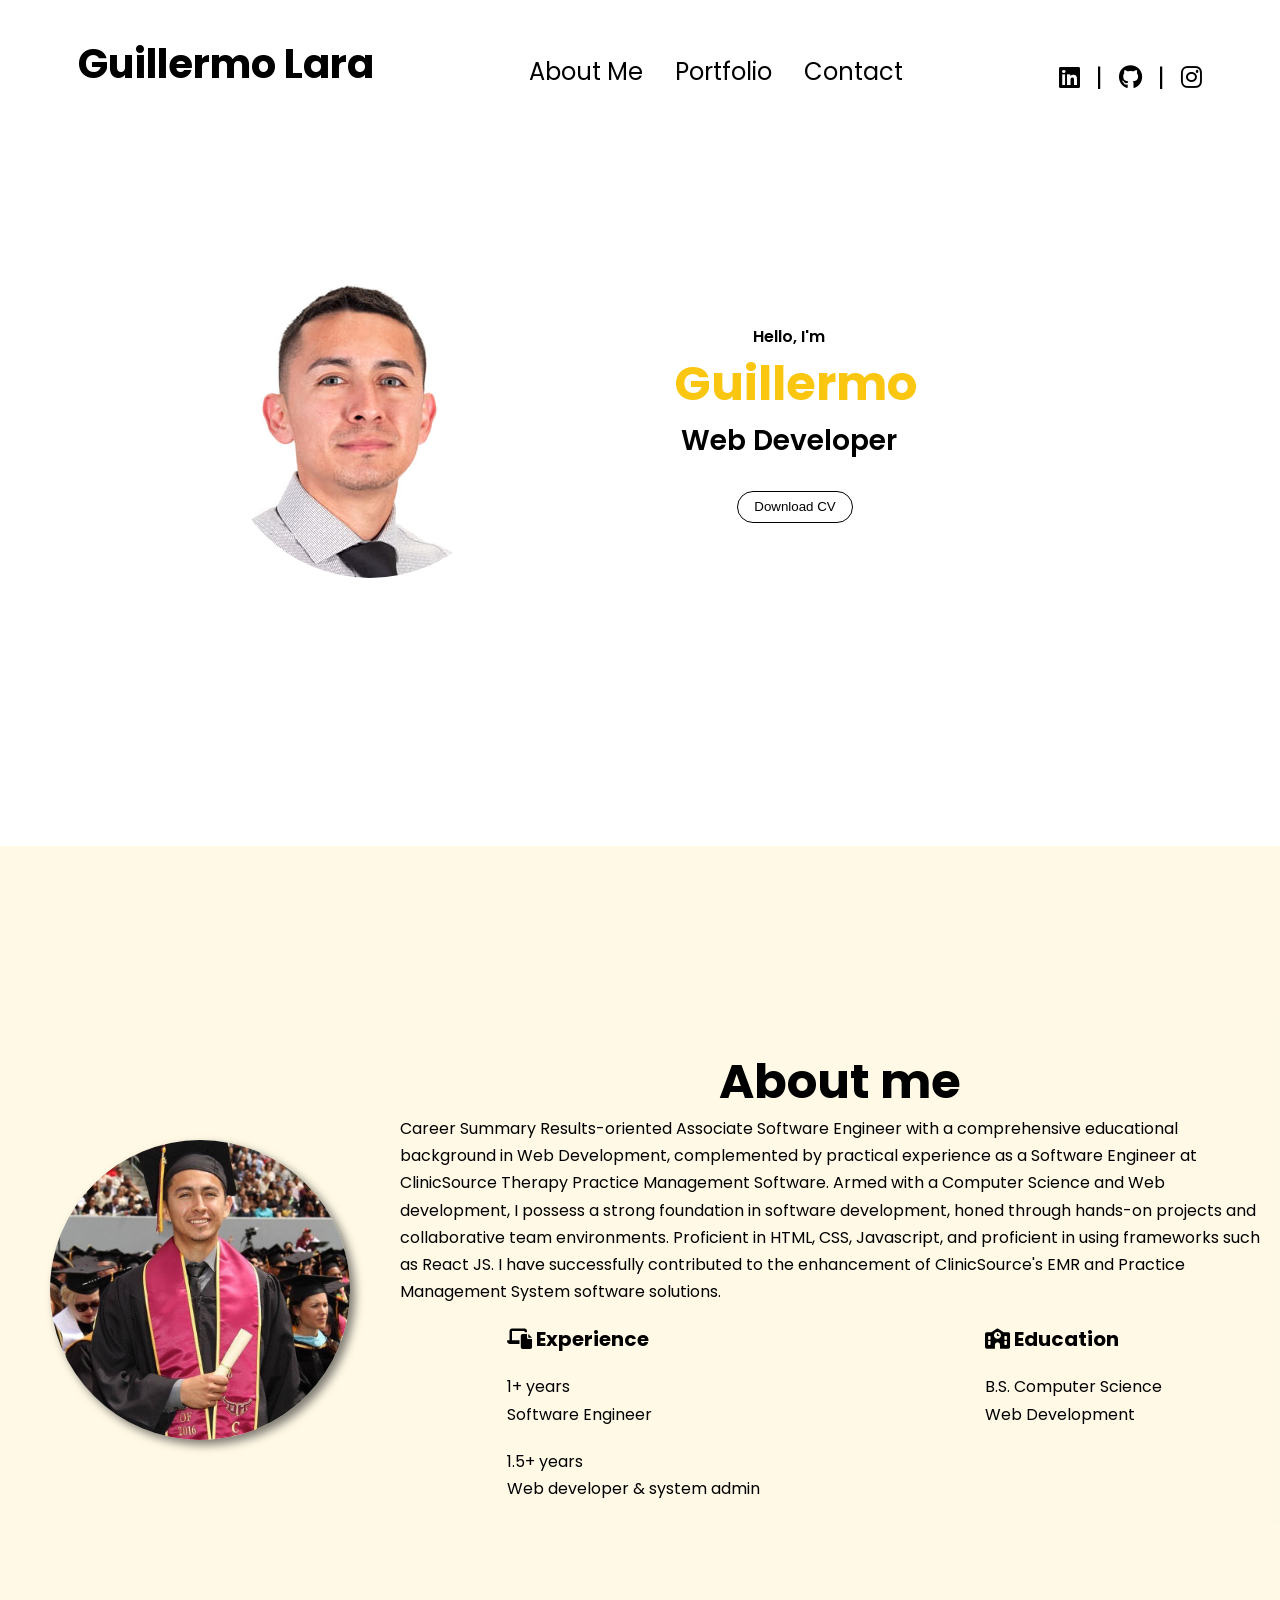
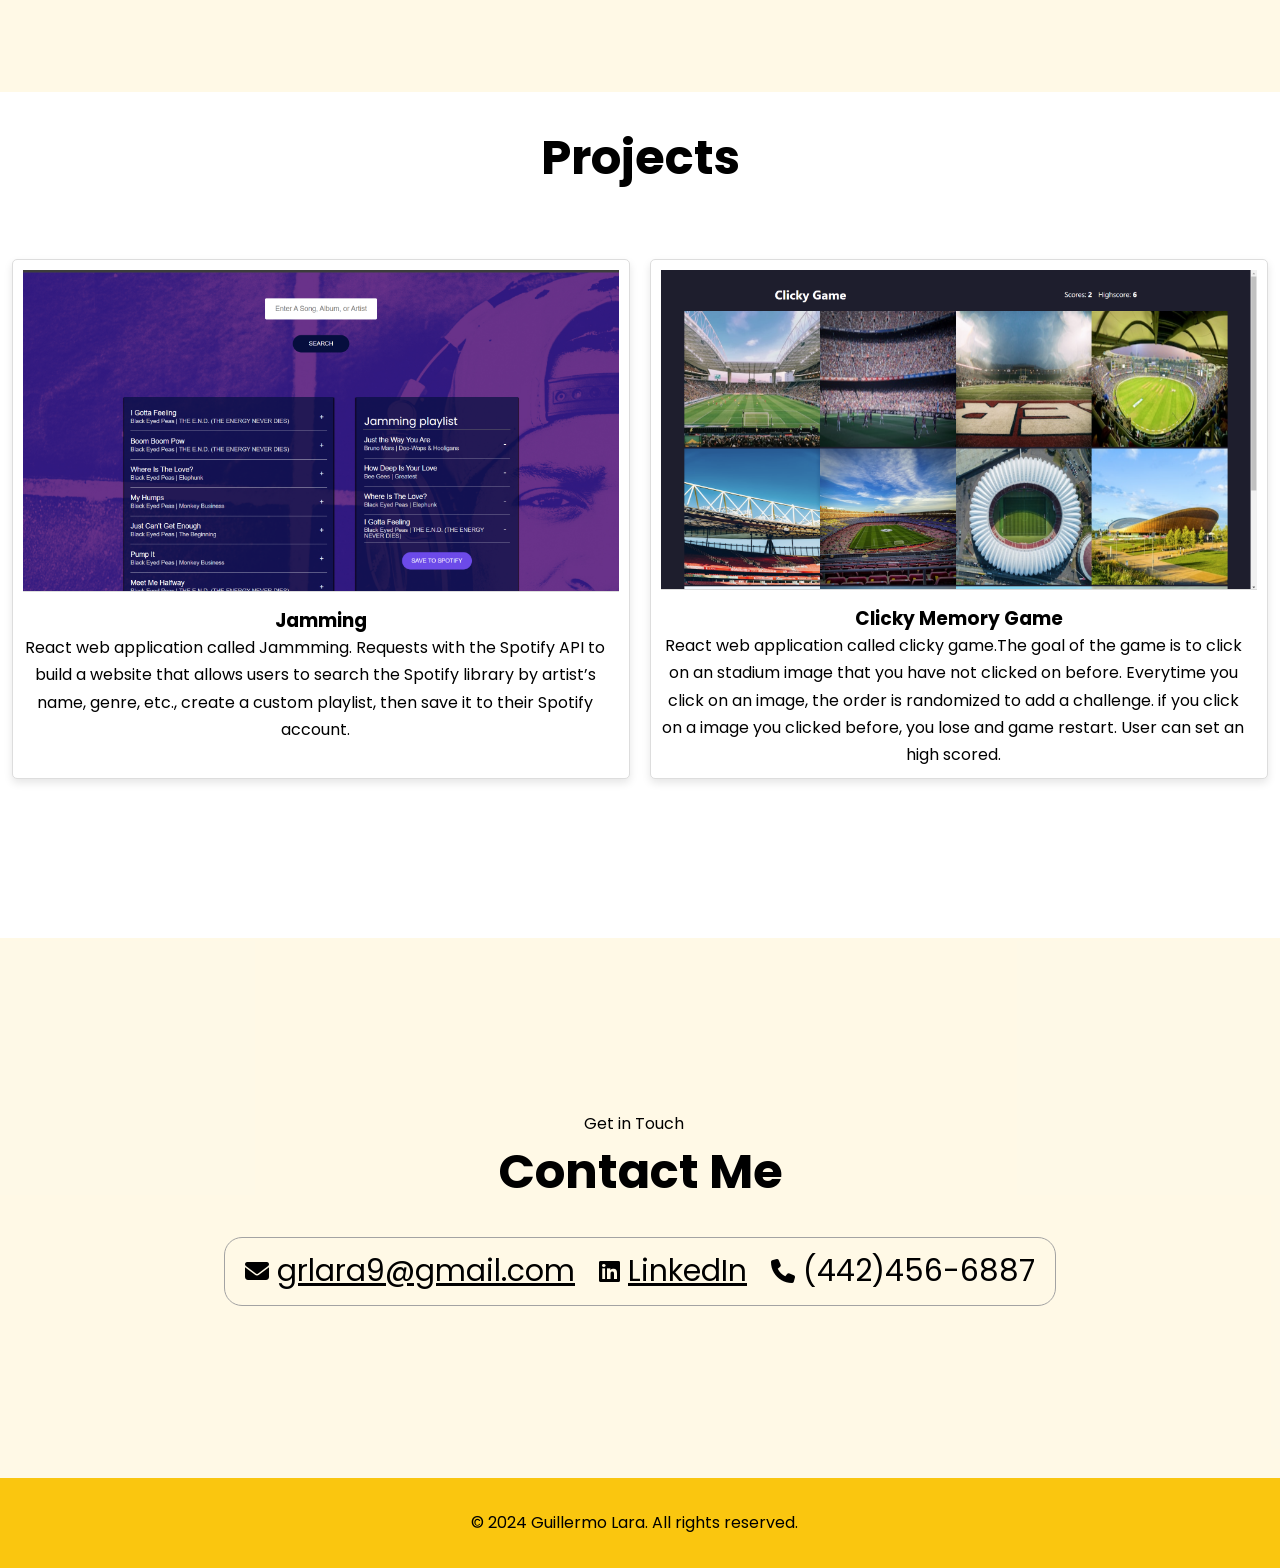
<file: index.html>
<!doctype html>
<html lang="en">
  <head>
    <meta charset="UTF-8" />
    <meta name="viewport" content="width=device-width, initial-scale=1.0" />
    <link rel="preconnect" href="https://fonts.googleapis.com" />
    <link rel="preconnect" href="https://fonts.gstatic.com" crossorigin />
    <link
      href="https://fonts.googleapis.com/css2?family=Poppins:wght@300;400;600;700&display=swap"
      rel="stylesheet"
    />
    <link
      rel="stylesheet"
      href="https://cdnjs.cloudflare.com/ajax/libs/font-awesome/6.7.2/css/all.min.css"
    />

    <link
      href="https://fonts.googleapis.com/css?family=Great+Vibes&display=swap"
      rel="stylesheet"
    />
    <link rel="stylesheet" href="/style.css" />
    <title>Document</title>
  </head>
  <body>
    <nav id="desktop-nav">
      <div class="navbar-brand text-lg">
        <a href="#home"> Guillermo Lara </a>
      </div>

      <ul class="nav-links">
        <li>
          <a href="#aboutme">About Me</a>
        </li>
        <li>
          <a href="#portfolio">Portfolio</a>
        </li>
        <li>
          <a href="#contact">Contact</a>
        </li>
      </ul>
      <div class="social-icons">
        <a href="https://www.linkedin.com/in/grlara9/">
          <i class="fa-brands fa-linkedin"></i>
        </a>
        |
        <a href="https://github.com/grlara9">
          <i class="fa-brands fa-github"></i>
        </a>
        |
        <a href="https://www.instagram.com/grlara9/">
          <i class="fa-brands fa-instagram"></i>
        </a>
      </div>
    </nav>
    <!-- Hamburger Menu -->
    <nav id="hamburger-nav">
      <div class="navbar-brand"><a href="#home"> Guillermo Lara </a></div>
      <div class="hamburger-menu">
        <div class="hamburger-icon" id="menu-btn">
          <span></span>
          <span></span>
          <span></span>
        </div>
        <ul class="menu-links" id="menu">
          <li>
            <a href="#aboutme">About Me</a>
          </li>
          <li>
            <a href="#portfolio">Portfolio</a>
          </li>
          <li>
            <a href="#contact">Contact</a>
          </li>
        </ul>
      </div>
    </nav>
    <section id="home" class="container-grid-col">
      <div class="profile">
        <img src="./images/guillermo.jpg" alt="memo" />
      </div>
      <div class="section__text">
        <p class="section__text__p1">Hello, I'm</p>
        <h1 class="title">
          <span style="color: var(--color-primary)">Guillermo</span>
        </h1>
        <p class="section__text__p2">Web Developer</p>
        <div class="btn-container">
          <button
            class="btn btn-dark-outline"
            onclick="
              window.open('./assets/Guillermo Lara_Software Engineer.docx.pdf')
            "
          >
            Download CV
          </button>
        </div>
      </div>
    </section>
    <section id="aboutme">
      <div class="profile">
        <img src="/images/guillermo2.jpg" alt="my profile picture" />
      </div>

      <div class="detail-container">
        <h1 class="title">About me</h1>
        <p class="text-sm">
          Career Summary Results-oriented Associate Software Engineer with a
          comprehensive educational background in Web Development, complemented
          by practical experience as a Software Engineer at ClinicSource Therapy
          Practice Management Software. Armed with a Computer Science and Web
          development, I possess a strong foundation in software development,
          honed through hands-on projects and collaborative team environments.
          Proficient in HTML, CSS, Javascript, and proficient in using
          frameworks such as React JS. I have successfully contributed to the
          enhancement of ClinicSource's EMR and Practice Management System
          software solutions.<br />
        </p>
        <div class="about-containers">
          <div class="details-container">
            <h3 class="text-md">
              <i class="fa-solid fa-laptop-file"></i>&nbsp;Experience
            </h3>
            <p class="text-sm">1+ years <br />Software Engineer</p>
            <p class="text-sm">1.5+ years <br />Web developer & system admin</p>
          </div>
          <div class="details-container">
            <h3 class="text-md">
              <i class="fa-solid fa-school"></i>&nbsp;Education
            </h3>
            <p class="text-sm">B.S. Computer Science<br />Web Development</p>
          </div>
        </div>
      </div>
    </section>
    <section id="portfolio">
      <h1 class="title">Projects</h1>
      <div class="project-grid-col">
        <div class="project">
          <a href="https://jamming-musicplayer.netlify.app/"
            ><img src="./images/jamming.png" alt="Project 1 Image"
          /></a>
          <h3>Jamming</h3>
          <p>
            React web application called Jammming. Requests with the Spotify API
            to build a website that allows users to search the Spotify library
            by artist’s name, genre, etc., create a custom playlist, then save
            it to their Spotify account.
          </p>
        </div>
        <div class="project">
          <a href="https://stadium-clicky-game.netlify.app/"
            ><img src="./images/clicky game.png" alt="Project 2 Image"
          /></a>
          <h3>Clicky Memory Game</h3>
          <p>
            React web application called clicky game.The goal of the game is to
            click on an stadium image that you have not clicked on before.
            Everytime you click on an image, the order is randomized to add a
            challenge. if you click on a image you clicked before, you lose and
            game restart. User can set an high scored.
          </p>
        </div>
      </div>
    </section>
    <section id="contact">
      <p class="section__text__p1">Get in Touch</p>
      <h1 class="title">Contact Me</h1>
      <div class="contact-info-upper-container">
        <div class="contact-info-container">
          <i class="fa-solid fa-envelope"></i>
          <p><a href="mailto:grlara9@gmail.com">grlara9@gmail.com</a></p>
        </div>
        <div class="contact-info-container">
          <i class="fa-brands fa-linkedin"></i>
          <p><a href="https://www.linkedin.com/in/grlara9/">LinkedIn</a></p>
        </div>
        <div class="contact-info-container">
          <i class="fa-solid fa-phone"></i>
          <p>(442)456-6887</p>
        </div>
      </div>
    </section>

    <footer class="footer">
      <div class="footer-container">
        <p>© 2024 Guillermo Lara. All rights reserved.</p>
      </div>
    </footer>

    <script src="/javascript/scripts.js"></script>
  </body>
</html>
</file>
<file: style.css>
@import url("https://fonts.googleapis.com/css2?family=Open+Sans:wght@400;600;700&display=swap");

:root {
  --color-primary: #fac60f;
  --color-secondary: #fac60f1a;
}

* {
  box-sizing: border-box;
  margin: 0;
  padding: 0;
}

html,
body {
  font-family: "Poppins", sans-serif;
  line-height: 1.4;
  color: #000;
  height: 100%;
}

ul {
  list-style: none;
}

p {
  margin-right: 12px;
  line-height: 1.7;
}

section a {
  color: #fff;
}

/* Navbar */
nav {
  display: flex;
  justify-content: space-around;
  align-items: center;
  height: 16vh;
  transition: all 0.5s ease;
  position: fixed;
  width: 100%;
  background-color: #ffffff;
}

nav.sticky {
  padding: 12px 0;
  background: var(--color-primary);
}

.navbar-brand {
  font-weight: bold;
}
.navbar-brand a {
  color: #000;
  text-decoration: none;
}

.navbar-brand a:hover {
  color: var(--color-primary);
  transition: all 0.3s ease;
}

nav.sticky .navbar-brand a:hover {
  color: #ffffff;
}

.nav-links {
  display: flex;
  align-items: center;
  gap: 2rem;
  font-size: 1.5rem;
}

.nav-links a {
  text-decoration: none;
  color: #000;
}

.nav-links a:hover {
  color: var(--color-primary);
  text-decoration: underline;
  text-underline-offset: 8px;
  transition: all 0.4s ease;
}

nav.sticky .nav-links a:hover {
  color: #ffffff;
}

.social-icons {
  font-size: 1.5rem;
  gap: 1rem;
}

.social-icons a {
  color: #000;
}

.social-icons a:hover {
  color: var(--color-primary);
  transition: all 0.4s ease;
}

nav.sticky .social-icons a:hover {
  color: #ffffff;
  transition: all 0.4s ease;
}

/*Hamburger menu*/
#hamburger-nav {
  display: none;
}

nav.sticky #hamburger-nav {
  background: var(--color-primary);
}

#hamburger-nav .navbar-brand a {
  font-size: 2.5rem;
}

.navbar-brand a:hover {
  color: var(--color-primary);
  transition: all 0.3s ease;
}

.hamburger-menu {
  position: relative;
  display: inline-block;
}

.hamburger-icon {
  display: flex;
  flex-direction: column;
  justify-content: space-between;
  height: 24px;
  width: 30px;
  cursor: pointer;
}

.hamburger-icon span {
  width: 100%;
  height: 2px;
  background-color: black;
  transition: all 0.3s ease-in-out;
}

.menu-links {
  position: fixed;
  top: 80px;
  right: 20px;
  margin-top: 10px;
  background-color: rgb(240, 236, 236);
  width: 320px;
  max-height: 0;
  opacity: 0;
  overflow: hidden;
  transform: translateX(100%);
  transition:
    max-height 0.3s ease-in-out,
    opacity 0.3s ease-in-out,
    transform 0.3s ease-in-out;
}

.menu-links a {
  display: block;
  padding: 25px 20px;
  text-align: center;
  font-size: 1.5rem;
  color: black;
  text-decoration: none;
  transition: all 0.3 ease-in-out;
}

.menu-links li {
  list-style: none;
}

.menu-links.open {
  max-height: 300px;
  opacity: 1;
  transform: translateX(0);
}

.hamburger-icon.open span:first-child {
  transform: rotate(45deg) translate(10px, 5px);
}

.hamburger-icon.open span:nth-child(2) {
  opacity: 0;
}

.hamburger-icon.open span:last-child {
  transform: rotate(-45deg) translate(10px, -5px);
}

.hamburger-icon span:first-child {
  transform: none;
}

.hamburger-icon span:first-child {
  opacity: 1;
}

.hamburger-icon span:first-child {
  transform: none;
}

.no-scroll {
  overflow: hidden;
}

/* Box */
.box {
  margin-bottom: 30px;
}

.box-text {
  text-align: center;
}

section {
  padding-top: 32px;
  height: 94vh;
  min-height: fit-content;
}

.profile {
  text-align: center;
  display: flex;
  align-items: center;
}

.profile img {
  width: 300px;
  height: 300px;
  border-radius: 100%;
  margin: 0 auto;
  margin-top: 10px;
}

/* Grid Styles */
.container-grid-col {
  display: grid;
  grid-template-columns: 1fr 2fr;
  gap: 10px;
  max-width: 900px;
  margin: 0 auto;
  padding: 30px;
}

.project-grid-col {
  display: grid;
  grid-template-columns: 1fr 1fr;
  gap: 20px;
  justify-items: center;
  margin: 68px 12px;
}

.social-icons {
  display: flex;
  justify-content: center;
  align-items: center;
  margin-top: 12px;
}

/* Buttons */
.btn {
  cursor: pointer;
  display: inline-block;
  background: none;
  border: 1px #000 solid;
  border-radius: 50px;
  padding: 7px 16px;
  line-height: 1.2;
  text-align: center;
  text-decoration: none;
}

.btn-dark-outline {
  border-color: #000;
  color: #000;
}

.btn-dark-outline:hover,
.btn-light-outline:hover {
  background-color: rgba(0, 0, 0, 0.06);
}

.btn-light-outline {
  border-color: #fff;
  color: #fff;
}

.btn-dark {
  background-color: #000;
  color: #fff;
}

.btn-dark:hover {
  background-color: #333;
}

/* Text Styling */
.text-center {
  text-align: center;
}

.text-xl {
  font-size: 50px;
  letter-spacing: 2px;
  font-weight: 600;
  margin-bottom: 16px;
}

.text-lg {
  font-size: 2.5rem;
  margin-bottom: 16px;
}

.text-md {
  font-size: 20px;
  margin-bottom: 20px;
}

.text-sm {
  font-size: 16px;
  margin-bottom: 20px;
}
/*landing page*/
.section__text {
  text-align: center;
  flex-direction: column;
  display: flex;
  align-items: center;
  justify-content: center;
}

.section__text p {
  font-weight: 600;
}

.section__text__p1 {
  text-align: center;
}

.section__text__p2 {
  font-size: 1.75rem;
  margin-bottom: 1rem;
}

.title {
  font-size: 3rem;
  text-align: center;
}

/*aboutme */
#aboutme {
  background-color: var(--color-secondary);
  display: grid;
  grid-template-columns: 400px 1fr;
  align-items: center;
  justify-content: center;
}

#aboutme img {
  box-shadow: 5px 5px 10px rgba(0, 0, 0, 0.5);
}
.detail-container {
  display: flex;
  flex-direction: column;
}

.about-containers,
.about-details-container {
  display: flex;
  justify-content: space-around;
}
/*Contact Section */
#contact {
  display: flex;
  justify-content: center;
  flex-direction: column;
  height: 60vh;
  background-color: var(--color-secondary);
}

.contact-info-upper-container {
  display: flex;
  justify-content: center;
  border-radius: 18px;
  border: rgb(53, 53, 53) 0.1rem solid;
  border-color: rgb(163, 163, 163);
  background: (250, 250, 250);
  margin: 2rem auto;
  padding: 0.5rem;
}

.contact-info-container {
  display: flex;
  align-items: center;
  justify-content: center;
  gap: 0.5rem;
  margin-left: 12px;
  font-size: 30px;
}

.contact-info-container p a {
  color: #000;
}

.contact-info-container i {
  font-size: 24px;
}

/*portfolio section*/
.project {
  border: 1px solid #ddd;
  border-radius: 5px;
  overflow: hidden;
  padding: 10px;
  text-align: center;
  background-color: #fff;
  box-shadow: 0 4px 8px rgba(0, 0, 0, 0.1);
}

.project img {
  max-width: 100%;
  height: auto;
  border-bottom: 1px solid #ddd;
  margin-bottom: 10px;
}

button {
  margin-top: 10px;
}

footer {
  height: 10vh;
  width: 100%;
  display: flex;
  align-items: center;
  justify-content: center;
  background: var(--color-primary);
}

.footer-container {
  width: 50%;
  text-align: center;
}

@media (max-width: 1220px) {
  .text-xl {
    font-size: 30px;
  }

  .text-md {
    font-size: 19px;
  }

  .text-sm {
    font-size: 14px;
  }
}
@media (max-width: 968px) {
  .text-lg {
    font-size: 1.5rem;
  }
  #home {
    padding-top: 5rem;
  }
  .aboutme__image {
    margin: 0 auto;
  }

  .container-grid-col {
    grid-template-columns: 1fr;
  }

  .about-containers {
    display: flex;
    flex-direction: column;
    width: 100%;
    text-align: center;
  }

  .text-md {
    font-size: 28px;
  }

  .text-sm {
    font-size: 19px;
  }

  #aboutme {
    grid-template-columns: 1fr;
    padding-bottom: 18px;
  }

  p {
    text-align: center;
  }
  .contact-info-upper-container {
    display: flex;
    flex-direction: column;
  }

  .contact-info-container {
    justify-content: flex-start;
    padding: 18px;
    font-size: 28px;
  }
  #desktop-nav {
    display: none;
  }
  .social-icons {
    display: none;
  }
  #hamburger-nav {
    display: flex;
  }
}
</file>
